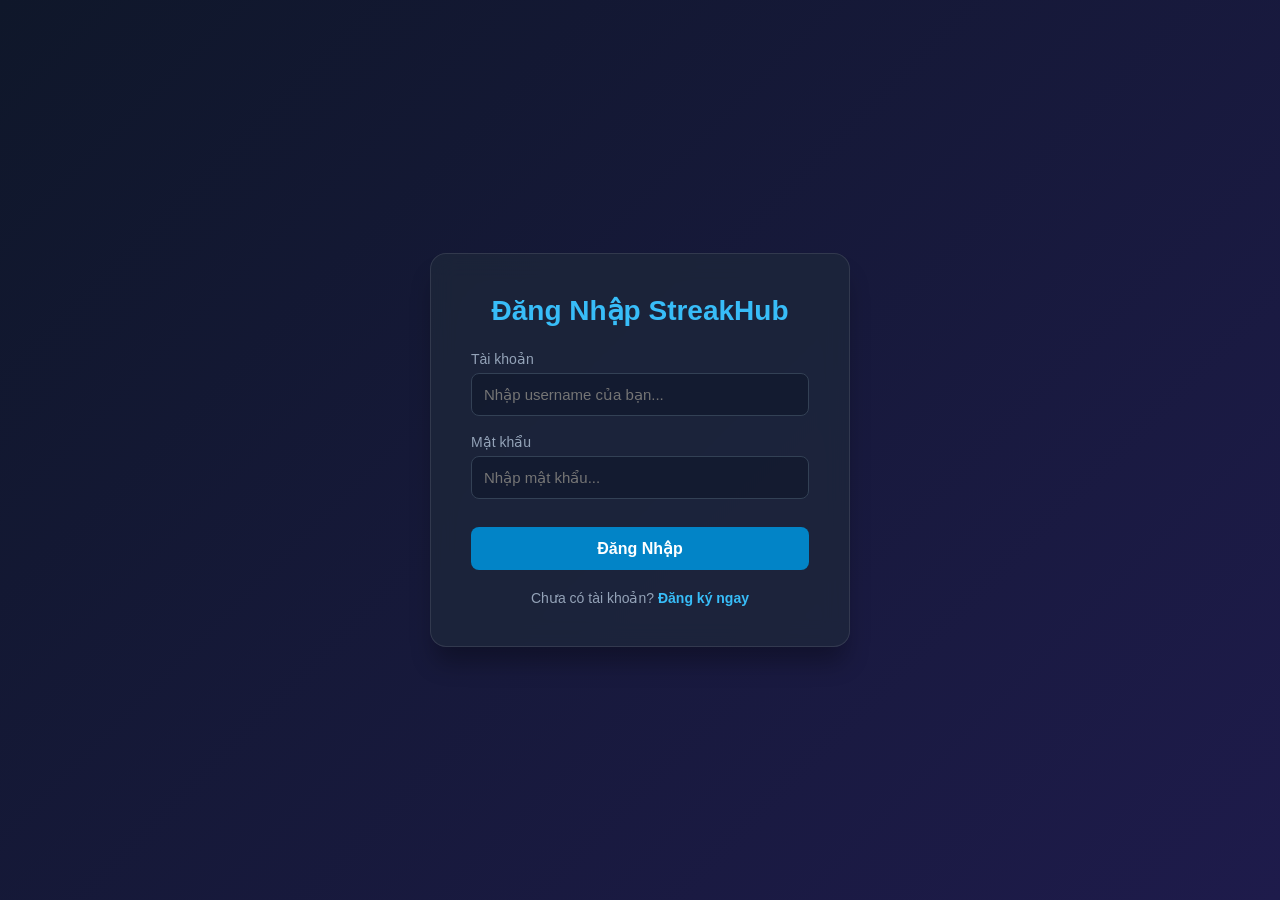
<file: WebApplication1/WebApplication1/wwwroot/index.html>
﻿<!DOCTYPE html>
<html lang="vi">
<head>
    <meta charset="UTF-8">
    <meta name="viewport" content="width=device-width, initial-scale=1.0">
    <title>StreakHub - Đăng Nhập & Đăng Ký</title>
    <style>
        * {
            margin: 0;
            padding: 0;
            box-sizing: border-box;
            font-family: 'Segoe UI', Tahoma, Geneva, Verdana, sans-serif;
        }

        body {
            background: linear-gradient(135deg, #0f172a 0%, #1e1b4b 100%);
            min-height: 100vh;
            display: flex;
            justify-content: center;
            align-items: center;
            color: #f8fafc;
        }

        .container {
            background: rgba(30, 41, 59, 0.7);
            backdrop-filter: blur(12px);
            border: 1px solid rgba(255, 255, 255, 0.1);
            padding: 40px;
            border-radius: 16px;
            width: 100%;
            max-width: 420px;
            box-shadow: 0 20px 25px -5px rgba(0, 0, 0, 0.3);
        }

        h2 {
            text-align: center;
            margin-bottom: 24px;
            font-size: 28px;
            color: #38bdf8;
            font-weight: 600;
        }

        .form-group {
            margin-bottom: 18px;
        }

        label {
            display: block;
            margin-bottom: 6px;
            font-size: 14px;
            color: #94a3b8;
        }

        input {
            width: 100%;
            padding: 12px;
            background: rgba(15, 23, 42, 0.6);
            border: 1px solid #334155;
            border-radius: 8px;
            color: #fff;
            font-size: 15px;
            outline: none;
            transition: all 0.3s;
        }

            input:focus {
                border-color: #38bdf8;
                box-shadow: 0 0 0 2px rgba(56, 189, 248, 0.2);
            }

        button {
            width: 100%;
            padding: 12px;
            background: #0284c7;
            border: none;
            border-radius: 8px;
            color: white;
            font-size: 16px;
            font-weight: 600;
            cursor: pointer;
            transition: background 0.3s;
            margin-top: 10px;
        }

            button:hover {
                background: #0369a1;
            }

        .toggle-text {
            text-align: center;
            margin-top: 20px;
            font-size: 14px;
            color: #94a3b8;
        }

            .toggle-text a {
                color: #38bdf8;
                text-decoration: none;
                font-weight: 600;
            }

                .toggle-text a:hover {
                    text-decoration: underline;
                }

        #messageBox {
            padding: 10px;
            border-radius: 6px;
            margin-bottom: 15px;
            font-size: 14px;
            display: none;
            text-align: center;
        }

        .success {
            background: rgba(34, 197, 94, 0.2);
            border: 1px solid #22c55e;
            color: #4ade80;
        }

        .error {
            background: rgba(239, 68, 68, 0.2);
            border: 1px solid #ef4444;
            color: #f87171;
        }
    </style>
</head>
<body>

    <div class="container">
        <h2 id="formTitle">Đăng Nhập StreakHub</h2>

        <div id="messageBox"></div>

        <form id="authForm" onsubmit="handleSubmit(event)">
            <div class="form-group">
                <label for="username">Tài khoản</label>
                <input type="text" id="username" required placeholder="Nhập username của bạn...">
            </div>

            <div class="form-group" id="emailGroup" style="display: none;">
                <label for="email">Email</label>
                <input type="email" id="email" placeholder="Nhập địa chỉ email...">
            </div>

            <div class="form-group">
                <label for="password">Mật khẩu</label>
                <input type="password" id="password" required placeholder="Nhập mật khẩu...">
            </div>

            <button type="submit" id="btnSubmit">Đăng Nhập</button>
        </form>

        <div class="toggle-text">
            <span id="toggleHint">Chưa có tài khoản? </span>
            <a href="javascript:void(0)" id="toggleLink" onclick="toggleForm()">Đăng ký ngay</a>
        </div>
    </div>

    <script>
        // Mặc định ban đầu trạng thái là màn hình Đăng nhập (login)
        let isLoginMode = true;

        function toggleForm() {
            isLoginMode = !isLoginMode;
            const formTitle = document.getElementById("formTitle");
            const emailGroup = document.getElementById("emailGroup");
            const btnSubmit = document.getElementById("btnSubmit");
            const toggleHint = document.getElementById("toggleHint");
            const toggleLink = document.getElementById("toggleLink");
            const emailInput = document.getElementById("email");
            const msgBox = document.getElementById("messageBox");

            msgBox.style.display = "none"; // Reset thông báo cũ

            if (isLoginMode) {
                formTitle.innerText = "Đăng Nhập StreakHub";
                emailGroup.style.display = "none";
                emailInput.removeAttribute("required");
                btnSubmit.innerText = "Đăng Nhập";
                toggleHint.innerText = "Chưa có tài khoản? ";
                toggleLink.innerText = "Đăng ký ngay";
            } else {
                formTitle.innerText = "Tạo Tài Khoản Mới";
                emailGroup.style.display = "block";
                emailInput.setAttribute("required", "true");
                btnSubmit.innerText = "Đăng Ký Tài Khoản";
                toggleHint.innerText = "Đã có tài khoản rồi? ";
                toggleLink.innerText = "Đăng nhập";
            }
        }

        async function handleSubmit(event) {
            event.preventDefault(); // Chặn hành vi load lại trang của form mặc định

            const username = document.getElementById("username").value;
            const password = document.getElementById("password").value;
            const email = document.getElementById("email").value;
            const msgBox = document.getElementById("messageBox");

            // Xác định chính xác URL API dựa trên routing của .NET 10 Controller bạn đã tạo
            const url = isLoginMode ? '/api/auth/login' : '/api/auth/register';

            // Xây dựng Object DTO đồng bộ hoàn toàn với backend
            const payload = isLoginMode
                ? { Username: username, Password: password }
                : { Username: username, Email: email, Password: password };

            try {
                const response = await fetch(url, {
                    method: 'POST',
                    headers: { 'Content-Type': 'application/json' },
                    body: JSON.stringify(payload)
                });

                const data = await response.json();

                if (response.ok) {
                    msgBox.className = "success";
                    msgBox.innerText = data.message;
                    msgBox.style.display = "block";

                    if (isLoginMode) {
                        // Nếu đăng nhập thành công, chuyển hướng người dùng sang trang quản lý Todo chính
                        setTimeout(() => {
                            window.location.href = "/todo.html";
                        }, 1200);
                    } else {
                        // Nếu đăng ký thành công, tự động chuyển về giao diện đăng nhập cho tiện
                        setTimeout(() => { toggleForm(); }, 1500);
                    }
                } else {
                    // Hiển thị các thông báo lỗi bóc tách từ hàm CheckTaiKhoan, CheckMatKhau bên Service đẩy lên
                    msgBox.className = "error";
                    msgBox.innerText = data.message || "Đã xảy ra lỗi kiểm tra dữ liệu.";
                    msgBox.style.display = "block";
                }
            } catch (error) {
                msgBox.className = "error";
                msgBox.innerText = "Không thể kết nối đến server .NET.";
                msgBox.style.display = "block";
            }
        }
    </script>
</body>
</html>
</file>
